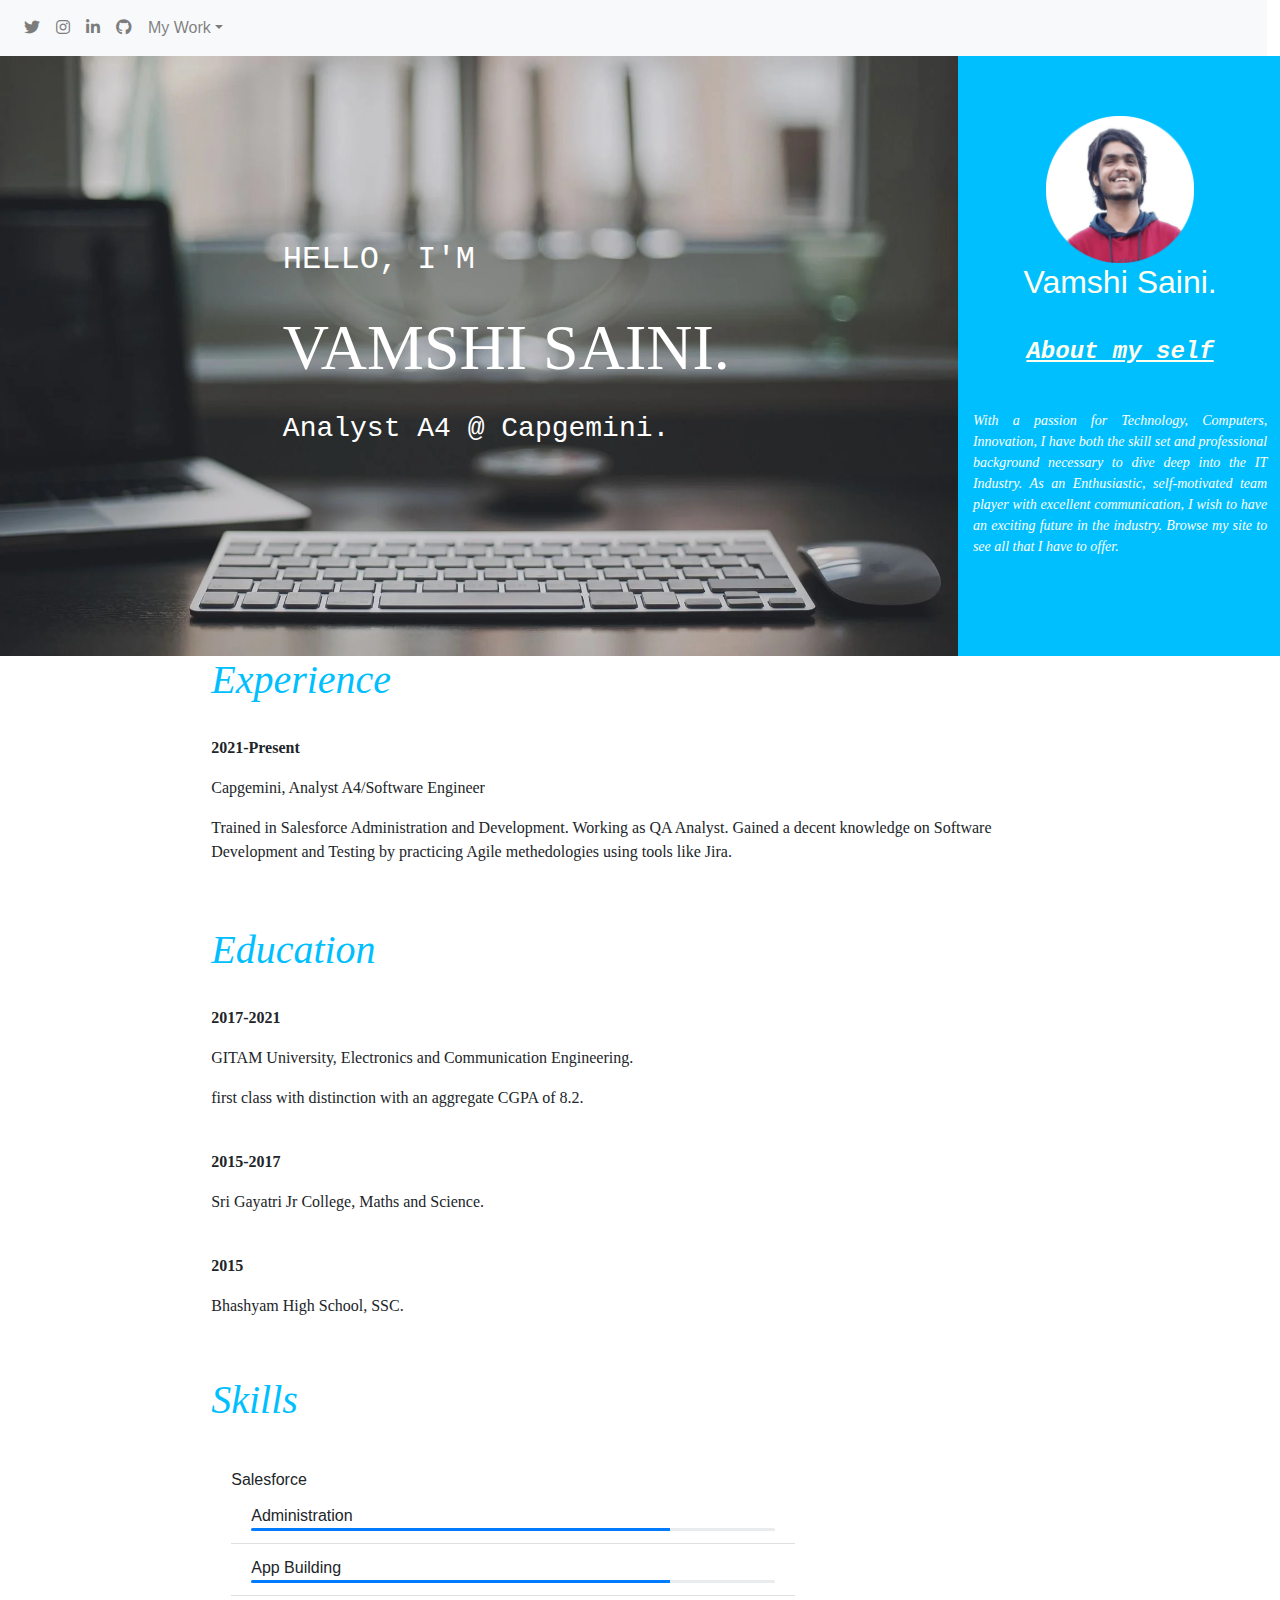
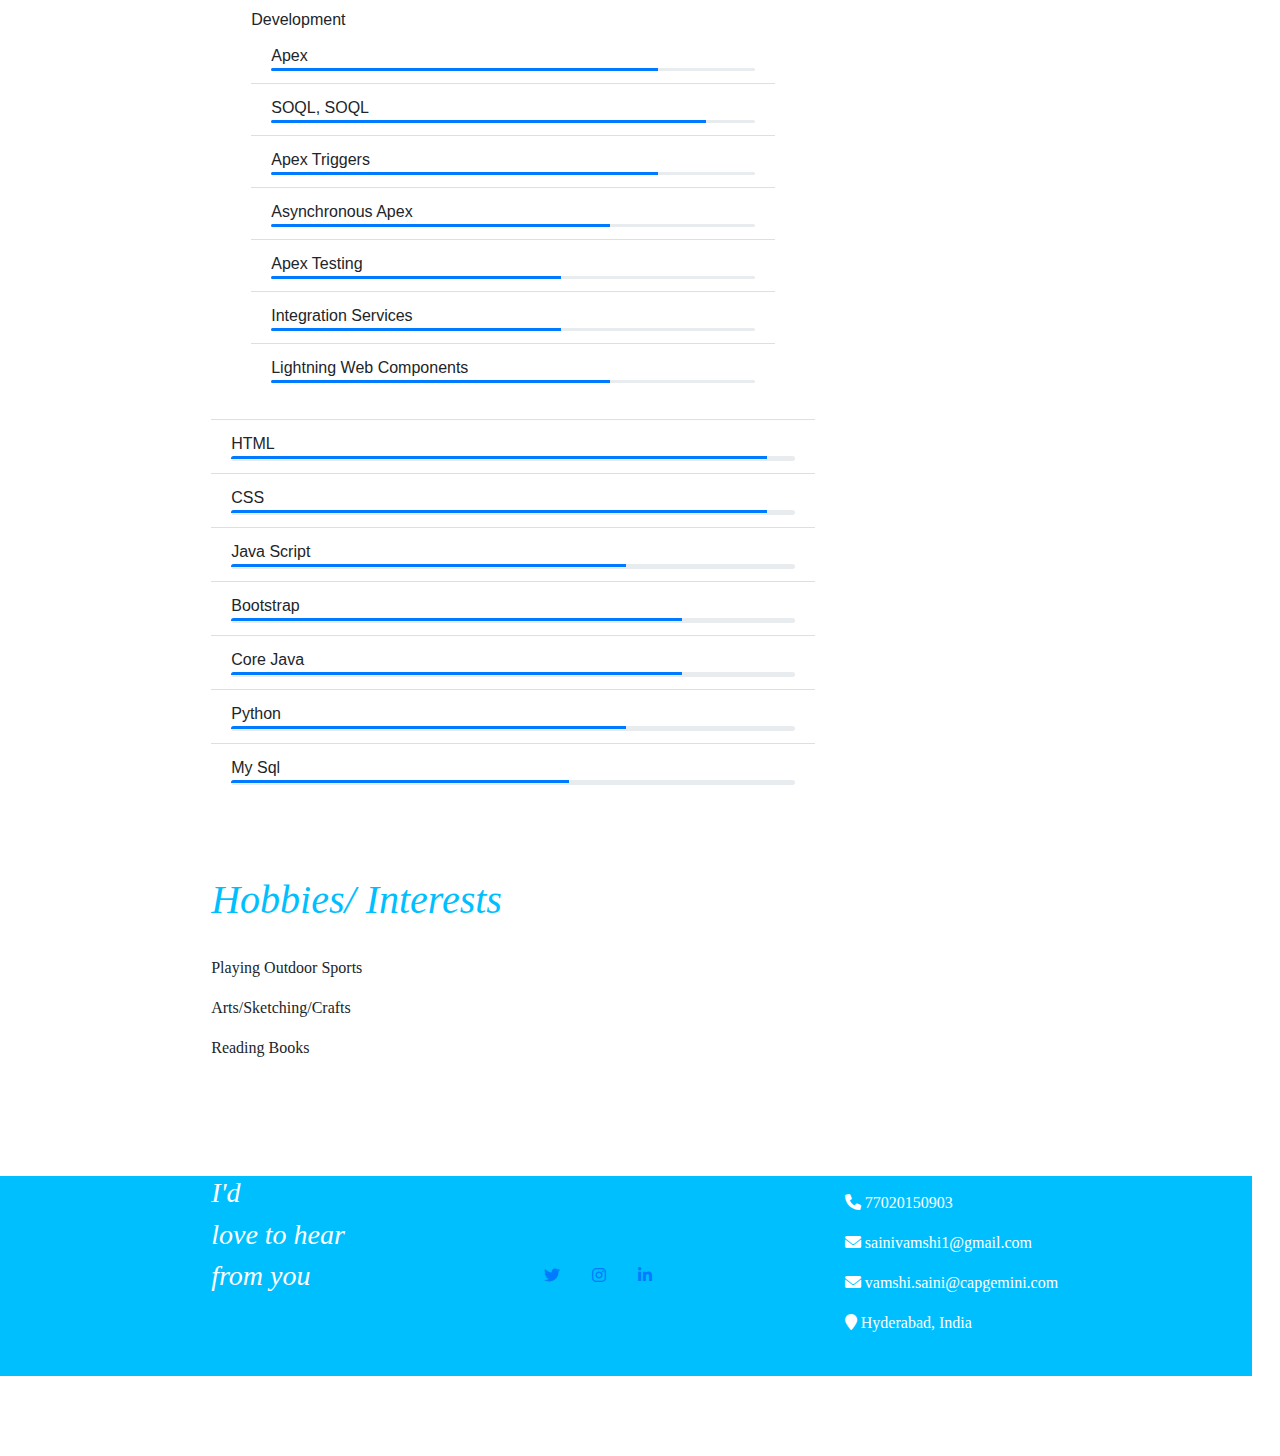
<file: index.html>
<!DOCTYPE html>
<html lang="en" dir="ltr">

<head>
  <meta content=“width=device-width”>
  <link rel="stylesheet" href="https://cdn.jsdelivr.net/npm/bootstrap@4.6.1/dist/css/bootstrap.min.css">
  <link rel="stylesheet" href="index.css" <meta charset="utf-8">
  <link rel="stylesheet" href="https://cdnjs.cloudflare.com/ajax/libs/font-awesome/4.7.0/css/font-awesome.min.css">
  <link rel="stylesheet" href="https://cdnjs.cloudflare.com/ajax/libs/font-awesome/6.0.0/css/all.min.css"/>
  <script src="https://code.jquery.com/jquery-3.2.1.slim.min.js" integrity="sha384-KJ3o2DKtIkvYIK3UENzmM7KCkRr/rE9/Qpg6aAZGJwFDMVNA/GpGFF93hXpG5KkN" crossorigin="anonymous"></script>
  <script src="https://cdnjs.cloudflare.com/ajax/libs/popper.js/1.12.9/umd/popper.min.js" integrity="sha384-ApNbgh9B+Y1QKtv3Rn7W3mgPxhU9K/ScQsAP7hUibX39j7fakFPskvXusvfa0b4Q" crossorigin="anonymous"></script>
  <script src="https://maxcdn.bootstrapcdn.com/bootstrap/4.0.0/js/bootstrap.min.js" integrity="sha384-JZR6Spejh4U02d8jOt6vLEHfe/JQGiRRSQQxSfFWpi1MquVdAyjUar5+76PVCmYl" crossorigin="anonymous"></script>
  <link rel="shortcut icon" type="image/x-icon" href="tabLogo2.png" />
  <title>Vamshi Saini Portfolio</title>
</head>

<body>
  <nav class="navbar navbar-expand-sm bg-light navbar-light">
    <ul class="navbar-nav">
      <li class="nav-item">
        <a class="nav-link" href="https://twitter.com/SainiVamshi1" target="_blank"><i class="fa-brands fa-twitter"></i></a>
      </li>
      <li class="nav-item">
        <a class="nav-link" href="https://www.linkedin.com/in/vamshi-saini-031909204/" target="_blank"><i class="fa-brands fa-instagram"></i></a>
      </li>
      <li class="nav-item">
        <a class="nav-link" href="https://www.instagram.com/vamshisaini_01/" target="_blank"><i class="fa-brands fa-linkedin-in"></i></a>
      </li>
      <li class="nav-item">
        <a class="nav-link" href="https://github.com/VAMSAINI" target="_blank"><i class="fa-brands fa-github"></i></a>
      </li>
      <li class="nav-item dropdown">
        <a class="nav-link dropdown-toggle" data-toggle="dropdown" href="#">My Work</a>
        <div class="dropdown-menu">
          <a class="dropdown-item" href="https://trailblazer.me/id/saini01">
            <p style="font-family: sans-serif; font-size: 10px">
              <i class="fa-brands fa-salesforce"> Trailhead</i>
            </p>
          </a>
          <a class="dropdown-item" href="salesforceprojects.html">
            <p style="font-family: serif; font-size: 10px">
              <i class="fa-solid fa-keyboard"> Salesforce Projects</i>
            </p>
          </a>
          <a class="dropdown-item" href="webdevelopmentprojects.html">
            <p style="font-family: serif; font-size: 10px">
              <i class="fa-solid fa-keyboard"> Web Development Projects</i>
            </p>
          </a>
        </div>
      </li>
    </ul>
  </nav>
  <!--Top Name and picture grid area-->
  <div class="row">
    <div class="col-sm-9 hero-image">
      <div class="hero-text">
        <p style="font-size:200%; font-family: courier">
          HELLO, I'M
        </p>
        <p style="font-size:400%; font-family: fantasy;:">
          VAMSHI SAINI.
        </p>
        <h3 style="font-family: monospace">Analyst A4 @ Capgemini.</h3>
      </div>
    </div>
    <div class="col-sm-3 heroine-bg">
      <div class="heroine-text">
        <img src="ProfilePicture.png" alt="Profile_Picture" width="50%" height="28%" />
        <br />
        <h3 style="font-size:200%; color:Ivory ">Vamshi Saini.</h3>
        <br />
        <p style="font-size:150%; font-family: monospace; color:Ivory ">
          <i><b><u>About my self</u></b></i>
        </p><br />
        <p class="about-text">
          With a passion for Technology, Computers, Innovation, I have both the skill set and professional background necessary to dive deep into the IT Industry.
          As an Enthusiastic, self-motivated team player with excellent communication,
          I wish to have an exciting future in the industry. Browse my site to see all that I have to offer.
        </p>
      </div>
    </div>
  </div>
  <!--This is the main details section that follows 2-8-2 grid where content is in 8 grid-->
  <div class="row tile1" name="Experience">
    <div class="col-sm-2">
      <!--leave this section empty-->
    </div>
    <div class="col-sm-8 matter">
      <h4>Experience</h4><br />
      <p><b>2021-Present</b></p>
      <p>Capgemini, Analyst A4/Software Engineer</p>
      <p>
        Trained in Salesforce Administration and Development. Working as QA Analyst. Gained a decent knowledge on Software Development and Testing by practicing Agile methedologies using tools like Jira.
      </p>
    </div>
    <div class="col-sm-2">
      <!--leave this section empty-->
    </div>
  </div>
  <div class="row education-tile" name="Education">
    <div class="col-sm-2">
      <!--leave this section empty-->
    </div>
    <div class="col-sm-8 matter">
      <h4>Education</h4><br />
      <p><b>2017-2021</b></p>
      <p>GITAM University, Electronics and Communication Engineering.</p>
      <p>
        first class with distinction with an aggregate CGPA of 8.2.
      </p>
      <br />
      <p><b>2015-2017</b></p>
      <p>Sri Gayatri Jr College, Maths and Science.</p>
      <br />
      <p><b>2015</b></p>
      <p>Bhashyam High School, SSC.</p>
    </div>
    <div class="col-sm-2">
      <!--leave this section -->
    </div>
  </div>
  <div class="row skills-tile" name="Skills">
    <div class="col-sm-2">
      <!--leave this section empty-->
    </div>
    <div class="col-sm-6 matter">
      <h4>Skills</h4><br />
      <ul class="list-group list-group-flush">
        <li class="list-group-item">
          Salesforce
          <ul class="list-group list-group-flush">
            <li class="list-group-item">Administration
              <div class="progress" style="height:3px">
                <div class="progress-bar" style="width:80%; height:5px"></div>
              </div>
            </li>
            <li class="list-group-item">App Building
              <div class="progress" style="height:3px">
                <div class="progress-bar" style="width:80%; height:5px"></div>
              </div>
            </li>
            <li class="list-group-item">
              Development
              <ul class="list-group list-group-flush">
                <li class="list-group-item">Apex
                  <div class="progress" style="height:3px">
                    <div class="progress-bar" style="width:80%; height:5px"></div>
                  </div>
                </li>
                <li class="list-group-item">SOQL, SOQL
                  <div class="progress" style="height:3px">
                    <div class="progress-bar" style="width:90%; height:5px"></div>
                  </div>
                </li>
                <li class="list-group-item">Apex Triggers
                  <div class="progress" style="height:3px">
                    <div class="progress-bar" style="width:80%; height:5px"></div>
                  </div>
                </li>
                <li class="list-group-item">Asynchronous Apex
                  <div class="progress" style="height:3px">
                    <div class="progress-bar" style="width:70%; height:5px"></div>
                  </div>
                </li>
                <li class="list-group-item">Apex Testing
                  <div class="progress" style="height:3px">
                    <div class="progress-bar" style="width:60%; height:5px"></div>
                  </div>
                </li>
                <li class="list-group-item">Integration Services
                  <div class="progress" style="height:3px">
                    <div class="progress-bar" style="width:60%; height:5px"></div>
                  </div>
                </li>
                <li class="list-group-item">Lightning Web Components
                  <div class="progress" style="height:3px">
                    <div class="progress-bar" style="width:70%; height:5px"></div>
                  </div>
                </li>
              </ul>
            </li>
          </ul>
        </li>
        <li class="list-group-item">HTML
          <div class="progress" style="height:5px">
            <div class="progress-bar" style="width:95%; height:3px"></div>
          </div>
        </li>
        <li class="list-group-item">CSS
          <div class="progress" style="height:5px">
            <div class="progress-bar" style="width:95%; height:3px"></div>
          </div>
        </li>
        <li class="list-group-item">Java Script
          <div class="progress" style="height:5px">
            <div class="progress-bar" style="width:70%; height:3px"></div>
          </div>
        </li>
        <li class="list-group-item">Bootstrap
          <div class="progress" style="height:5px">
            <div class="progress-bar" style="width:80%; height:3px"></div>
          </div>
        </li>
        <li class="list-group-item">Core Java
          <div class="progress" style="height:5px">
            <div class="progress-bar" style="width:80%; height:3px"></div>
          </div>
        </li>
        <li class="list-group-item">Python
          <div class="progress" style="height:5px">
            <div class="progress-bar" style="width:70%; height:3px"></div>
          </div>
        </li>
        <li class="list-group-item">My Sql
          <div class="progress" style="height:5px">
            <div class="progress-bar" style="width:60%; height:3px"></div>
          </div>
        </li>
      </ul>
    </div>
    <div class="col-sm-2">
      <!--leave this section empty-->
    </div>
  </div>
  <div class="row hobbies-tile" name="Hobbies">
    <div class="col-sm-2">
      <!--leave this section empty-->
    </div>
    <div class="col-sm-8 matter">
      <h4>Hobbies/ Interests</h4><br />
      <p>Playing Outdoor Sports</p>
      <p>Arts/Sketching/Crafts</p>
      <p>Reading Books</p>
    </div>
    <div class="col-sm-2">
      <!--leave this section empty-->
    </div>
  </div>
  <div class="row footer-tile" name="Footer">
    <div class="col-sm-2">
      <!--leave this section empty-->
    </div>
    <div class="col-sm-3 matter">
      <h3 style="font-family:cursive; color:White">
        <i>I'd</i>
      </h3>
      <h3 style="font-family:cursive; color:White">
        <i>love to hear</i>
      </h3>
      <h3 style="font-family:cursive; color:White">
        <i>from you</i>
      </h3>
    </div>
    <div class="col-sm-3 matter2">
      <ul class="nav">
        <li class="nav-item">
          <a class="nav-link" href="https://twitter.com/SainiVamshi1" target="_blank"><i class="fa-brands fa-twitter"></i></a>
        </li>
        <li class="nav-item">
          <a class="nav-link" href="https://www.instagram.com/vamshisaini_01/" target="_blank"><i class="fa-brands fa-instagram"></i></a>
        </li>
        <li class="nav-item">
          <a class="nav-link" href="https://www.instagram.com/vamshisaini_01/" target="_blank"><i class="fa-brands fa-linkedin-in"></i></a>
        </li>
      </ul>
    </div>
    <div class="col-sm-3 matter3">
      <p style="font-family:cursive; color:White">
        <i class="fa fa-phone"></i> 77020150903
      </p>
      <p style="font-family:cursive; color:White"><i class="fa fa-envelope"></i> sainivamshi1@gmail.com</p>
      <p style="font-family:cursive; color:White"><i class="fa fa-envelope"></i> vamshi.saini@capgemini.com</p>
      <p style="font-family:cursive; color:White">
        <i class="fa fa-map-marker"></i> Hyderabad, India
      </p>
    </div>
    <div class="col-sm-1 matter">
      <!--leave this section empty-->
    </div>
  </div>

</body>
</html>
</file>
<file: index.css>
html, body {
  width: 99.5%;
  height: 100%;
  margin: 0;
  padding: 0;
}
.hero-image {
  background-image: url("computer_Cofee3.jpeg");
  height: 600px;
  width: 100%;
  background-position: center;
  background-repeat: no-repeat;
  background-size: cover;
  position: relative;
}
.hero-text {
  text-align: justify;
  position: relative;
  top: 30%;
  left: 30%;

  color: white;
}
.heroine-bg{
  background-color:DeepSkyBlue ;
  height: 600px;
  width: 100%;

}
.heroine-text{
  align-content: center;
  position: relative;
  top: 10%;
  text-align: center;
  color: white;
}

.about-text{
  text-align:justify;
  position: relative;
  font-size: 14px;
  color: white;
  font-family: serif;
  font-style: italic;
}
.tile1{
  background-color: White;
  height: 270px;
  width:100%;
}
.education-tile{
  background-color:White;
  height: 450px;
  width:100%;
}
.skills-tile{
  background-color:White;
  height: 1100px;
  width:100%;
}
.hobbies-tile{
  background-color:White;
  height: 300px;
  width:100%;
}
.footer-tile{
  background-color:DeepSkyBlue;
  height: 200px;
  width:100%;
}
.matter{
  align-content: center
  top: 50px;
  
}
.matter2{
  top:80px;
}
.matter3{
  top: 15px;
}
h4{
  font-size:250%;
  font-family: serif;
  font-style: italic;
  color: DeepSkyBlue;
}
p{
  font-family: serif;
}
</file>
